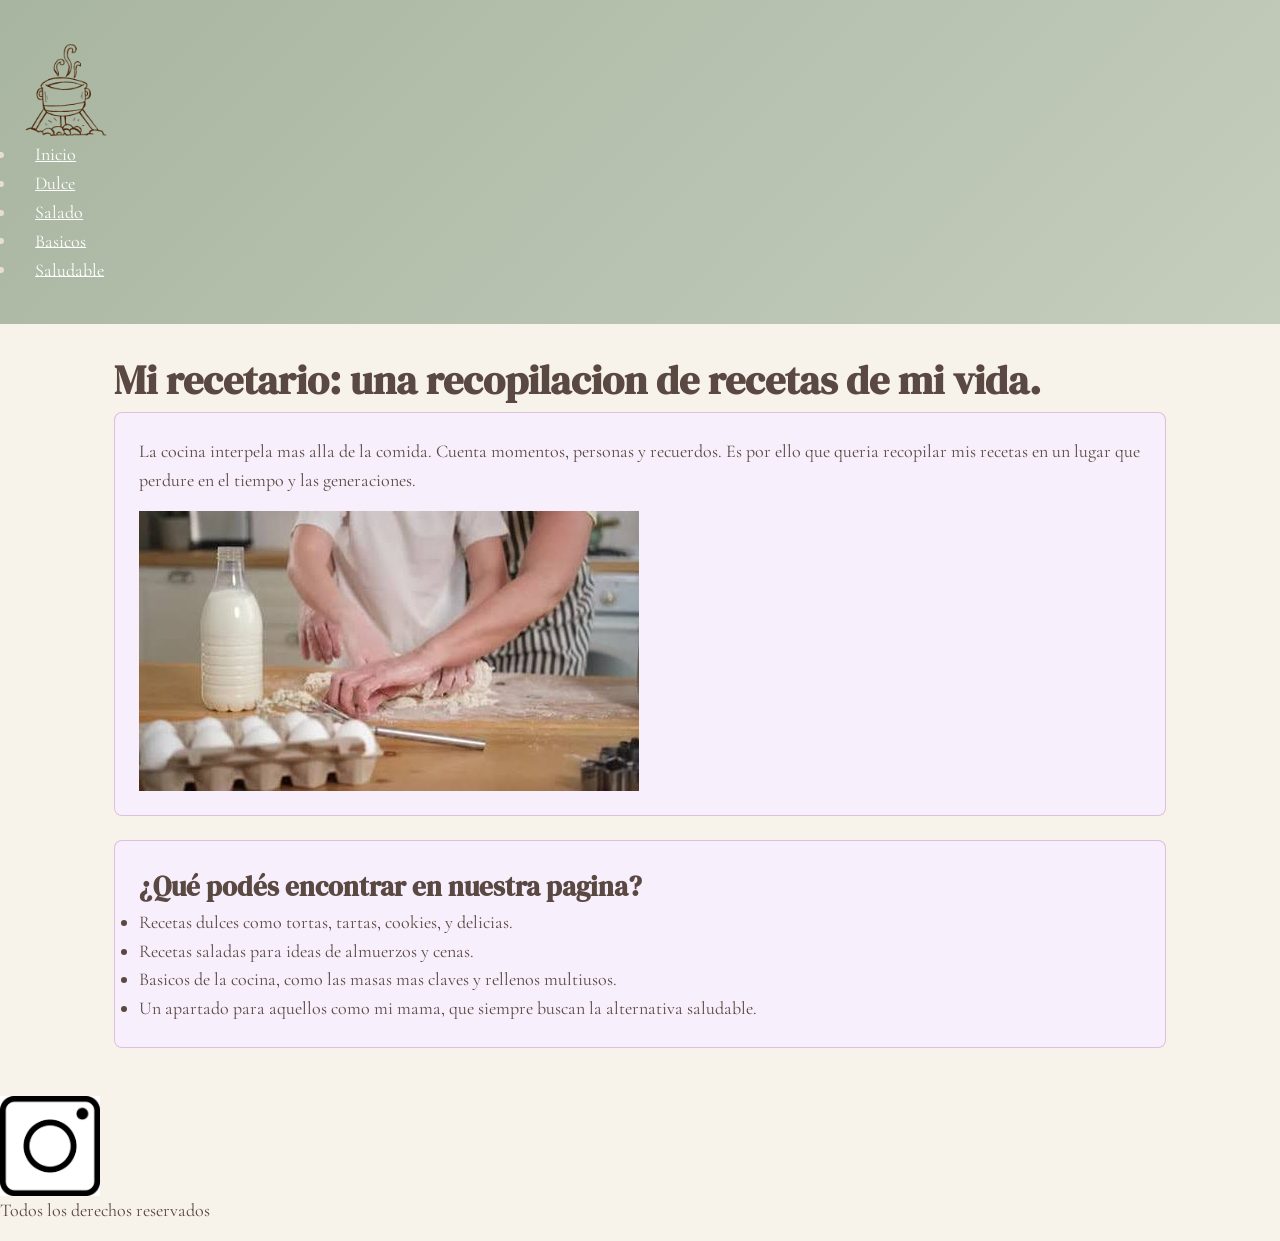
<file: index.html>
<!DOCTYPE html>

<html lang="es">
<head>
    <meta charset="UTF-8">
    <meta name="viewport" content="width=device-width, initial-scale=1.0">
    <title>Recetario|Inicio</title>
    <link rel="stylesheet" href="styles.css">
</head>
<body>
    <header>
        <img class = "foto-logo" src = "./imagenes/logo.webp" alt="Logo de la pagina, un caldero sobre el fuego">
        <nav>
            <ul>
                <li><a class="btn-principal" href = "#"> Inicio </a></li>
                <li><a class="btn-principal" href = "./pages/dulce.html"> Dulce </a></li>
                <li><a class="btn-principal" href = "./pages/salado.html"> Salado </a></li>
                <li><a class="btn-principal" href = "./pages/basicos.html"> Basicos </a></li>
                <li><a class="btn-principal" href = "./pages/saludable.html"> Saludable</a></li>
            </ul>
        </nav>
    </header>
    <main>
        <h1> Mi recetario: una recopilacion de recetas de mi vida. </h1>
        <section>
            <article> 
                <p> La cocina interpela mas alla de la comida. Cuenta momentos, personas y recuerdos. Es por ello que queria recopilar mis recetas en un lugar que perdure en el tiempo y las generaciones. </p>
            </article>
        <img src = "./imagenes/familia-cocina.jpg" alt="Imagen de un adulto y un niño cocinando juntos.">
        </section>
        <section>
            <h2>¿Qué podés encontrar en nuestra pagina?</h2>
            <article>
                <ul>
                    <li>Recetas dulces como tortas, tartas, cookies, y delicias.</li>
                    <li>Recetas saladas para ideas de almuerzos y cenas. </li>
                    <li>Basicos de la cocina, como las masas mas claves y rellenos multiusos.</li>
                    <li>Un apartado para aquellos como mi mama, que siempre buscan la alternativa saludable.</li>
                </ul>
            </article>
        </section>
    </main>
   <footer> 
    <ul> 
        <li> <a href ="https://www.instagram.com/maggiealmiron_?utm_source=ig_web_button_share_sheet&stkn=ZDNlZDc0MzIxNw==" target = "_blank"> <img class = "foto-logo" src ="./imagenes/instagram.png" alt= "Logo de instagram"> </a></li>
    <p> Todos los derechos reservados</p>
   </footer> 
</body>
</html>
</file>
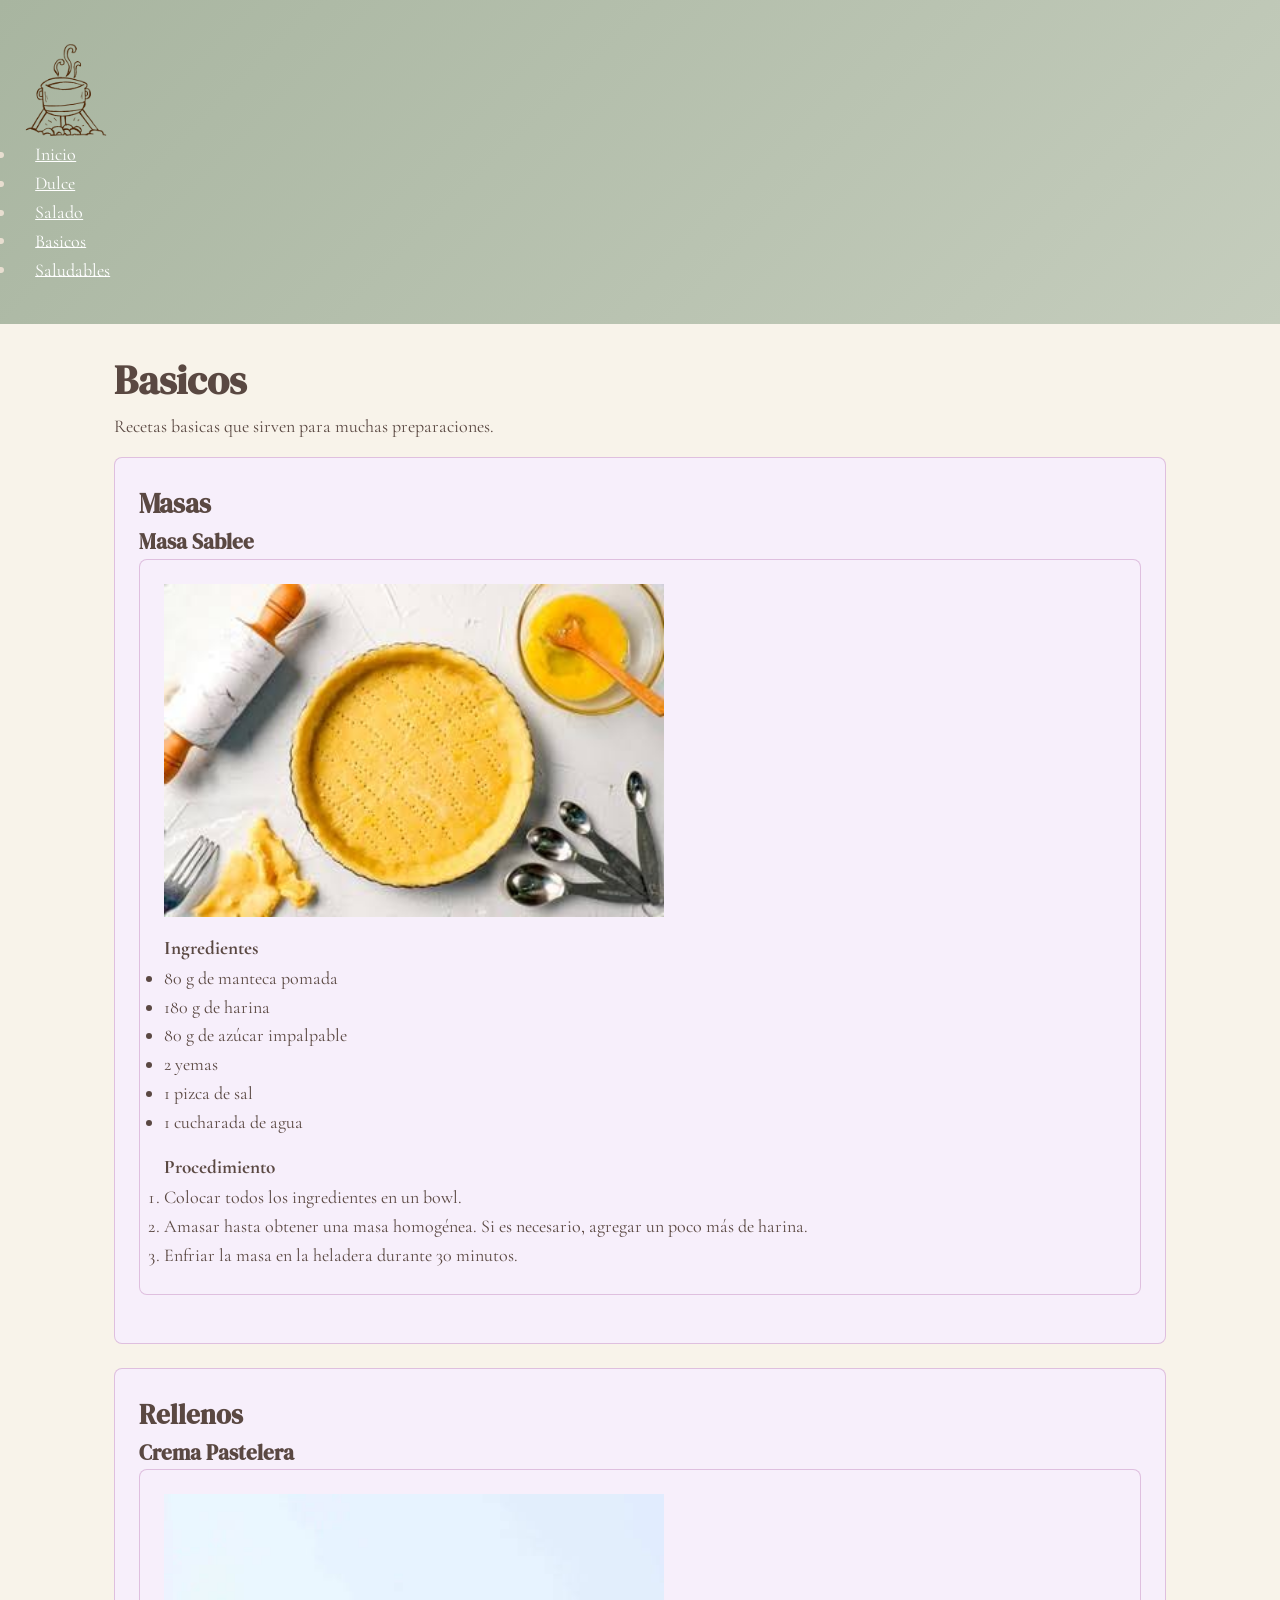
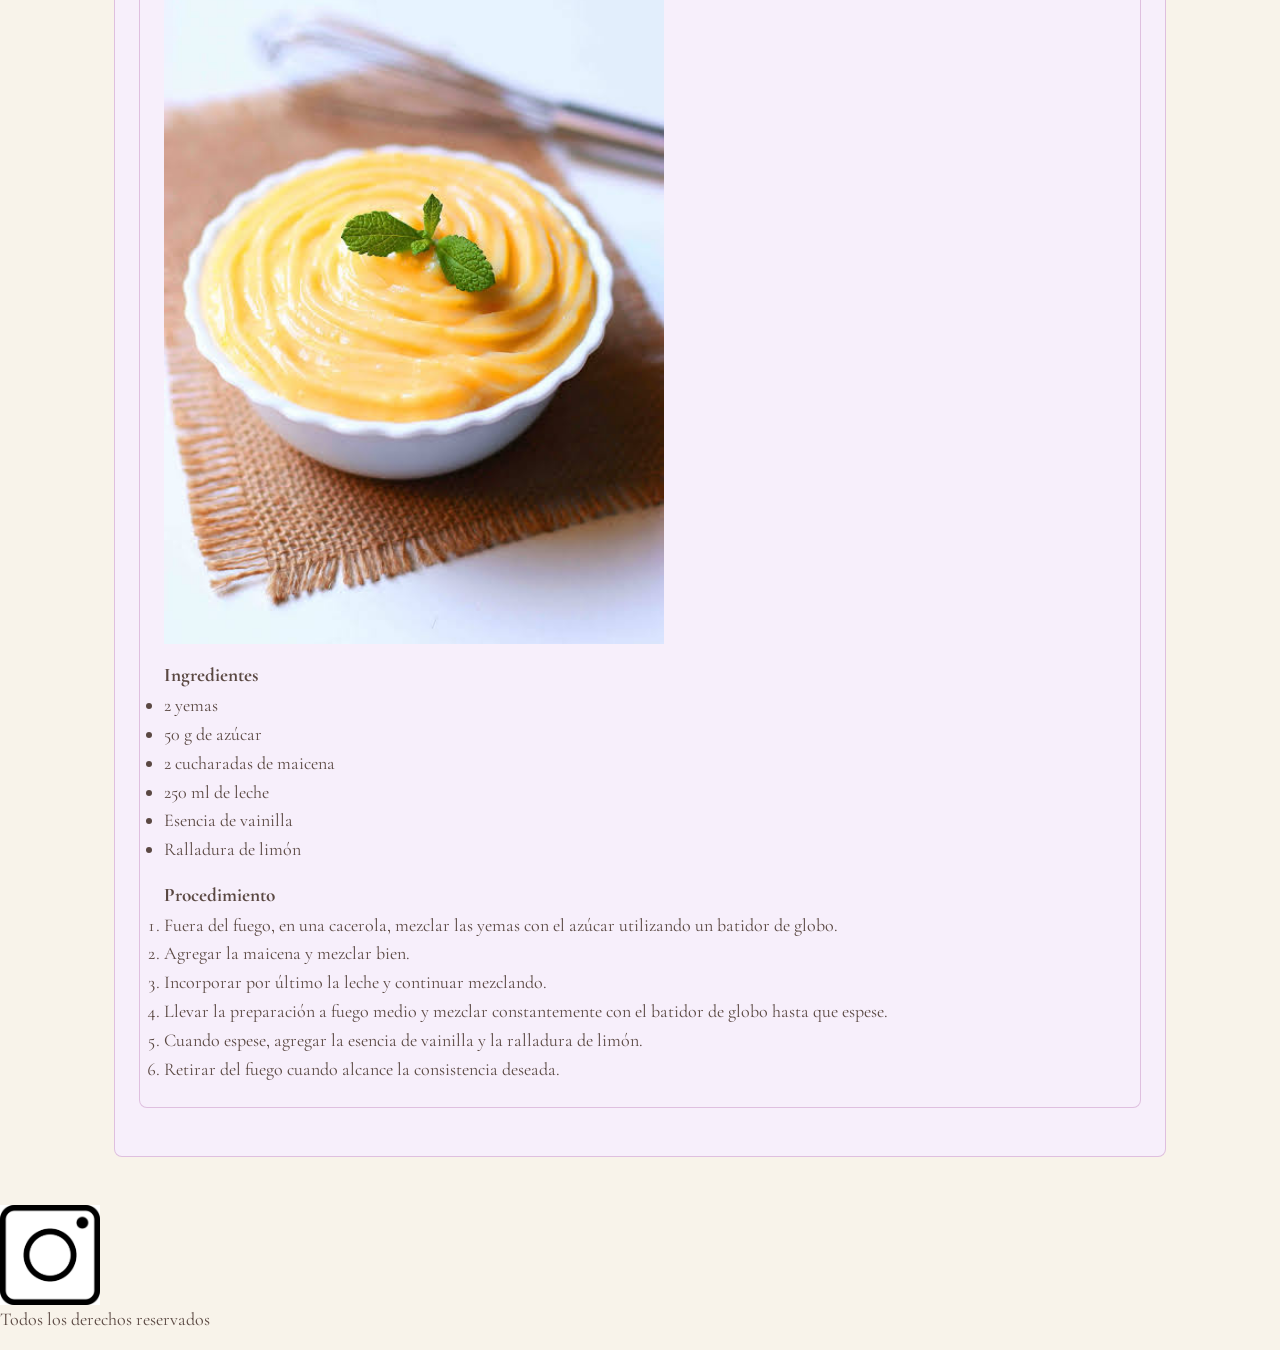
<file: pages/basicos.html>
<!DOCTYPE html>

<html lang="es">
<head>
    <meta charset="UTF-8">
    <meta name="viewport" content="width=device-width, initial-scale=1.0">
    <title>Recetario|Basicos</title>
    <link rel="stylesheet" href="../styles.css">
</head>
<body>
     <header>
        <img class = "foto-logo" src = "../imagenes/logo.webp" alt="Logo de la pagina, un caldero sobre el fuego">
        <nav>
            <ul>
                <li><a class="btn-principal" href = "../index.html"> Inicio </a></li>
                <li><a class="btn-principal" href = "dulce.html"> Dulce </a></li>
                <li><a class="btn-principal" href = "salado.html"> Salado </a></li>
                <li><a class="btn-principal" href = "#"> Basicos </a></li>
                <li><a class="btn-principal" href = "saludable.html"> Saludables</a></li>
            </ul>
        </nav>
    </header>
    <main>
        <h1>Basicos</h1>
            <p>Recetas basicas que sirven para muchas preparaciones.</p>

            <section> 
                <h2>Masas</h2> 
                <article> 
                    <h3 id="masa-sablee"> Masa Sablee</h3>
                        <section> 
                            <img class = "foto-receta" src = "../imagenes/masa_sablee.jpg" alt="Foto de una tartera con masa sablee estirada por encima.">
                            <h4>Ingredientes</h4>
                            <ul>
                                <li>80 g de manteca pomada</li>
                                <li>180 g de harina</li>
                                <li>80 g de azúcar impalpable</li>
                                <li>2 yemas</li>
                                <li>1 pizca de sal</li>
                                <li>1 cucharada de agua</li>
                            </ul>
                            <h4>Procedimiento</h4>
                            <ol>
                                <li>Colocar todos los ingredientes en un bowl.</li>
                                <li>Amasar hasta obtener una masa homogénea. Si es necesario, agregar un poco más de harina.</li>
                                <li>Enfriar la masa en la heladera durante 30 minutos.</li>
                            </ol>
                        </section>
                </article>
            </section>

            <section> 
                <h2>Rellenos</h2> 
                <article> 
                    <h3 id="crema-pastelera"> Crema Pastelera</h3>
                        <section> 
                            <img class = "foto-receta" src = "../imagenes/pastelera.jpg" alt="Foto de un bowl con crema pastelera.">
                            <h4>Ingredientes</h4>
                            <ul>
                                <li>2 yemas</li>
                                <li>50 g de azúcar</li>
                                <li>2 cucharadas de maicena</li>
                                <li>250 ml de leche</li>
                                <li>Esencia de vainilla</li>
                                <li>Ralladura de limón</li>
                            </ul>
                            <h4>Procedimiento</h4>
                            <ol>
                                <li>Fuera del fuego, en una cacerola, mezclar las yemas con el azúcar utilizando un batidor de globo.</li>
                                <li>Agregar la maicena y mezclar bien.</li>
                                <li>Incorporar por último la leche y continuar mezclando.</li>
                                <li>Llevar la preparación a fuego medio y mezclar constantemente con el batidor de globo hasta que espese.</li>
                                <li>Cuando espese, agregar la esencia de vainilla y la ralladura de limón.</li>
                                <li>Retirar del fuego cuando alcance la consistencia deseada.</li>
                            </ol>
                        </section>
                </article>
            </section>
    </main>
    <footer> 
    <ul> 
        <li> <a href ="https://www.instagram.com/maggiealmiron_?utm_source=ig_web_button_share_sheet&stkn=ZDNlZDc0MzIxNw==" target = "_blank"> <img class = "foto-logo" src ="../imagenes/instagram.png" alt= "Logo de instagram"> </a></li>
    
    <p> Todos los derechos reservados</p>
   </footer>
</body>
</html>
</file>
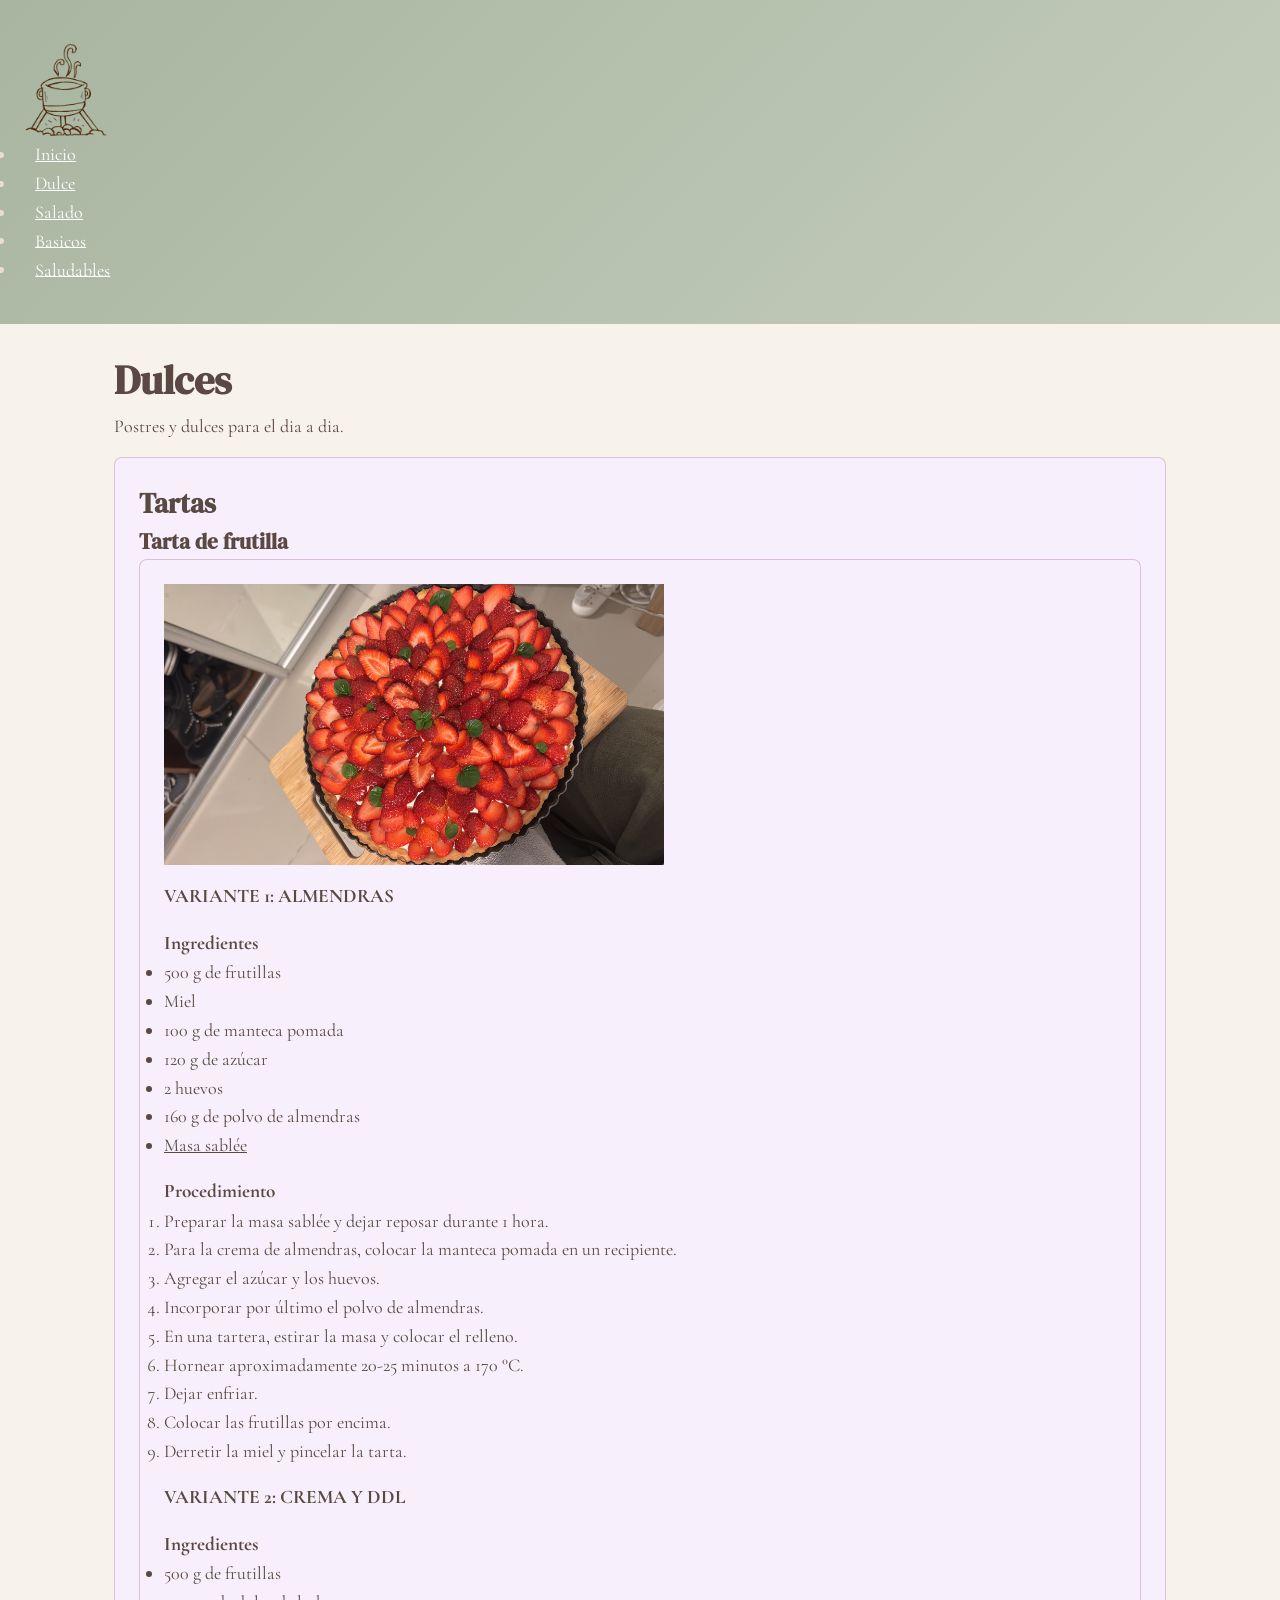
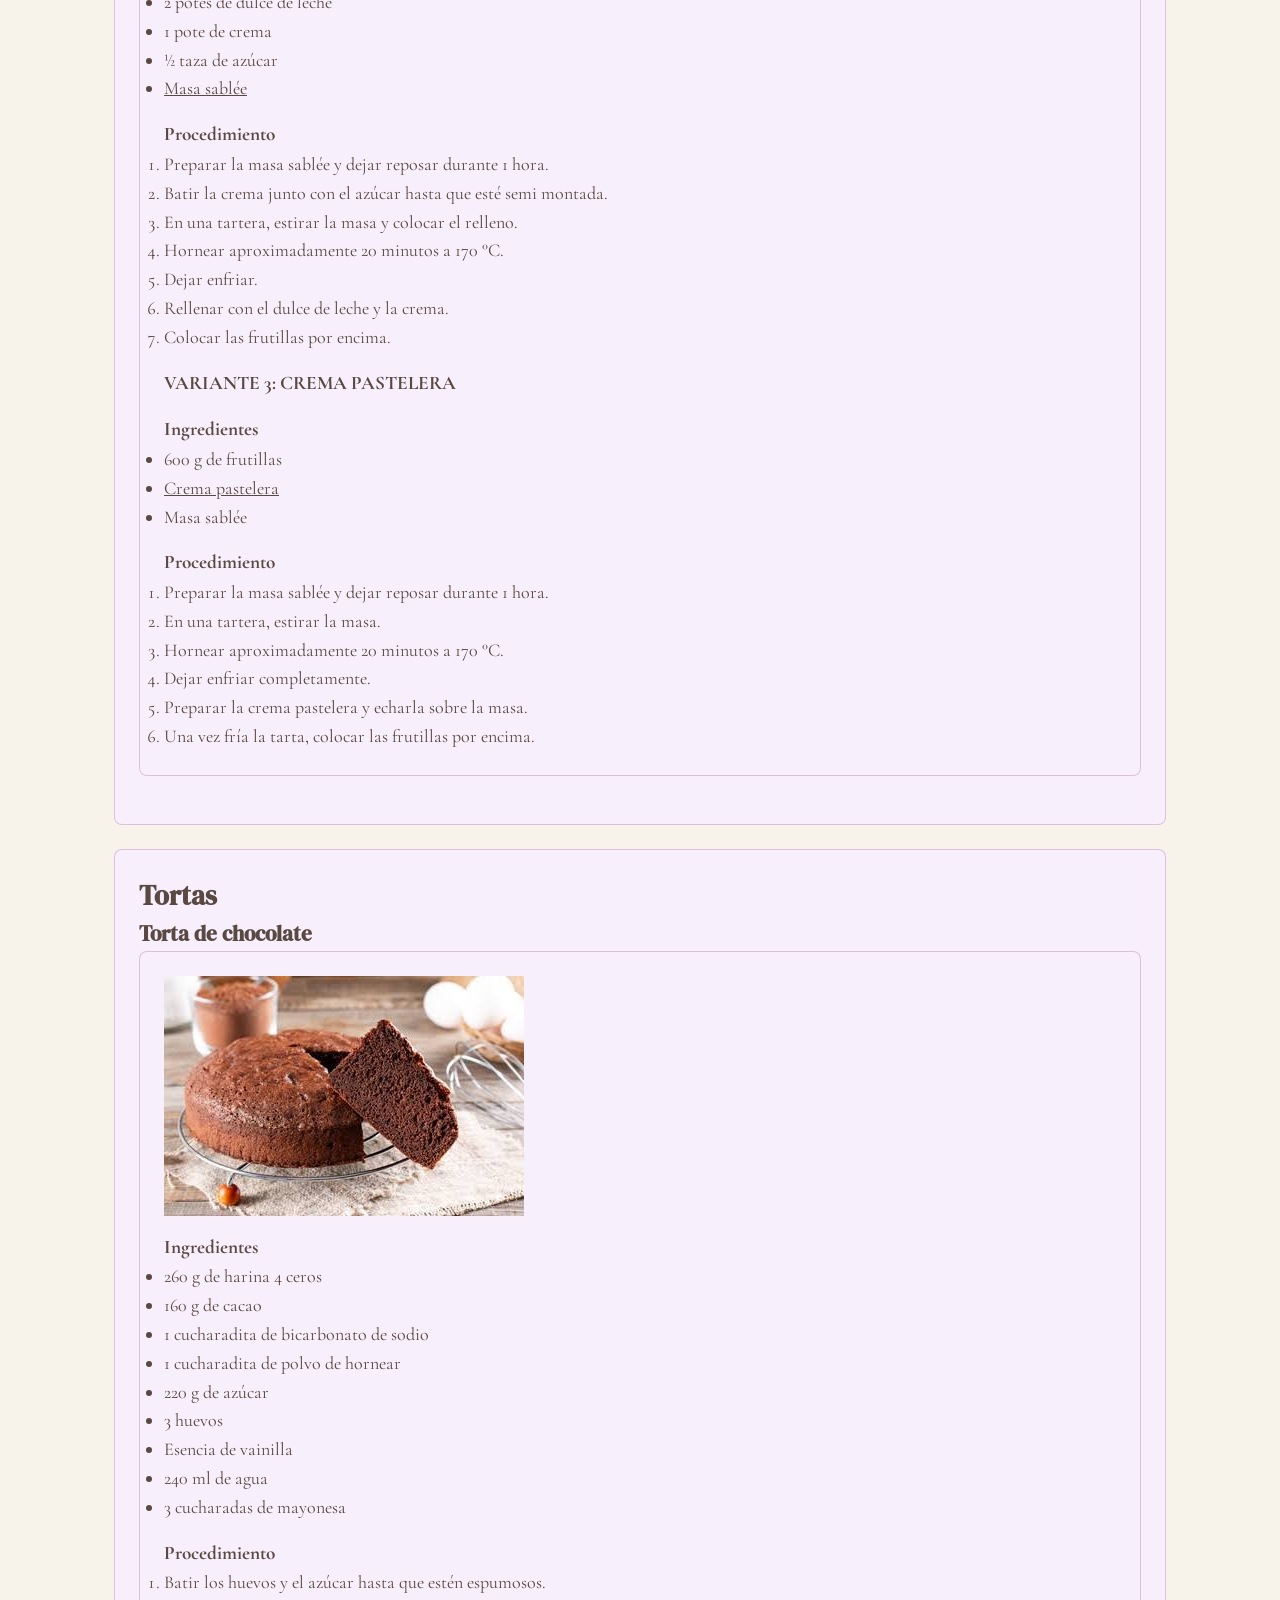
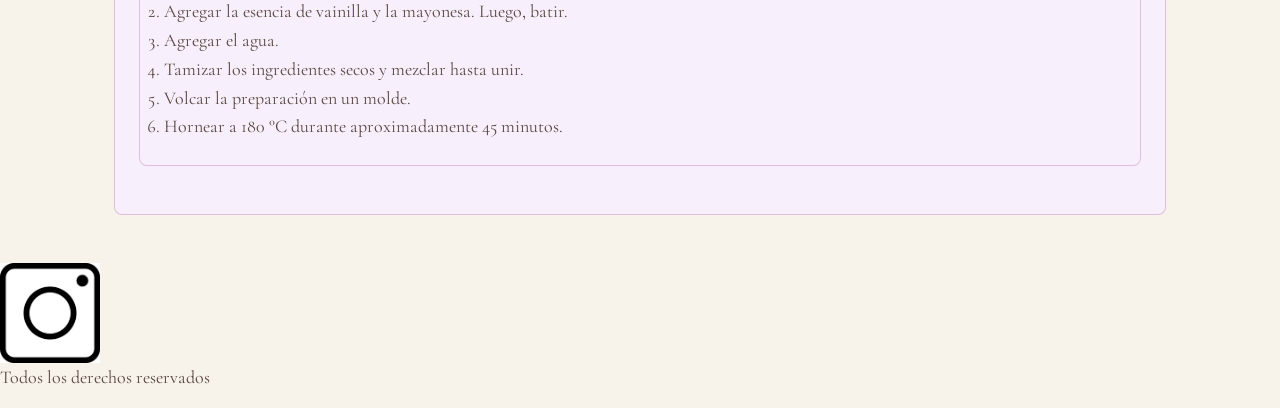
<file: pages/dulce.html>
<!DOCTYPE html>

<html lang="es">
<head>
    <meta charset="UTF-8">
    <meta name="viewport" content="width=device-width, initial-scale=1.0">
    <title>Recetario|Dulce</title>
    <link rel="stylesheet" href="../styles.css">
</head>
<body>
     <header>
        <img class = "foto-logo" src = "../imagenes/logo.webp" alt="Logo de la pagina, un caldero sobre el fuego">
        <nav>
            <ul>
                <li><a class="btn-principal" href = "../index.html"> Inicio </a></li>
                <li><a class="btn-principal" href = "#"> Dulce </a></li>
                <li><a class="btn-principal" href = "salado.html"> Salado </a></li>
                <li><a class="btn-principal" href = "basicos.html"> Basicos </a></li>
                <li><a class="btn-principal" href = "saludable.html"> Saludables</a></li>
            </ul>
        </nav>
    </header>
    <main>
        <h1>Dulces</h1>
            <p>Postres y dulces para el dia a dia. </p>
            <section> 
                <h2>Tartas</h2> 
                <article> 
                    <h3>Tarta de frutilla</h3>
                        <section> 
                            <img class = "foto-receta" src = "../imagenes/tarta_fr_1.JPG" alt="Foto de una tarta de frutilla">
                            <h4>VARIANTE 1: ALMENDRAS </h4>
                            <h5>Ingredientes</h5>
                            <ul>
                                <li>500 g de frutillas</li>
                                <li>Miel</li>
                                <li>100 g de manteca pomada</li>
                                <li>120 g de azúcar</li>
                                <li>2 huevos</li>
                                <li>160 g de polvo de almendras</li>
                                <li><a href="basicos.html#masa-sablee">Masa sablée</a></li>           
                             </ul>
                            <h4>Procedimiento</h4>
                            <ol>
                                <li>Preparar la masa sablée y dejar reposar durante 1 hora.</li>
                                <li>Para la crema de almendras, colocar la manteca pomada en un recipiente.</li>
                                <li>Agregar el azúcar y los huevos.</li>
                                <li>Incorporar por último el polvo de almendras.</li>
                                <li>En una tartera, estirar la masa y colocar el relleno.</li>
                                <li>Hornear aproximadamente 20-25 minutos a 170 °C.</li>
                                <li>Dejar enfriar.</li>
                                <li>Colocar las frutillas por encima.</li>
                                <li>Derretir la miel y pincelar la tarta.</li>
                            </ol>

                            <h4>VARIANTE 2: CREMA Y DDL</h4>
                            <h5>Ingredientes</h5>
                            <ul>
                                <li>500 g de frutillas</li>
                                <li>2 potes de dulce de leche</li>
                                <li>1 pote de crema</li>
                                <li>½ taza de azúcar</li>
                                <li> <a href="basicos.html#masa-sablee">Masa sablée</a></li>
                            </ul>
                            <h4>Procedimiento</h4>
                            <ol>
                                <li>Preparar la masa sablée y dejar reposar durante 1 hora.</li>
                                <li>Batir la crema junto con el azúcar hasta que esté semi montada.</li>
                                <li>En una tartera, estirar la masa y colocar el relleno.</li>
                                <li>Hornear aproximadamente 20 minutos a 170 °C.</li>
                                <li>Dejar enfriar.</li>
                                <li>Rellenar con el dulce de leche y la crema.</li>
                                <li>Colocar las frutillas por encima.</li>
                            </ol>

                            <h4>VARIANTE 3: CREMA PASTELERA</h4>
                            <h5>Ingredientes</h5>
                            <ul>
                                <li>600 g de frutillas</li>
                                <li> <a href="basicos.html#crema-pastelera">Crema pastelera</a></li>
                                <li> <a href="basicos.html#masa-sablee"></a>Masa sablée</a></li>
                            </ul>
                            <h4>Procedimiento</h4>
                            <ol>
                                <li>Preparar la masa sablée y dejar reposar durante 1 hora.</li>
                                <li>En una tartera, estirar la masa.</li>
                                <li>Hornear aproximadamente 20 minutos a 170 °C.</li>
                                <li>Dejar enfriar completamente.</li>
                                <li>Preparar la crema pastelera y echarla sobre la masa.</li>
                                <li>Una vez fría la tarta, colocar las frutillas por encima.</li>
                            </ol>
                        </section>
                </article>
            </section>

            <section> 
                <h2>Tortas</h2> 
                <article> 
                    <h3>Torta de chocolate</h3>
                        <section>
                            <img src = "../imagenes/torta_ch.jpg" alt="Foto de una torta de chocolate">
                            <h4>Ingredientes</h4>
                            <ul>
                                <li>260 g de harina 4 ceros</li>
                                <li>160 g de cacao</li>
                                <li>1 cucharadita de bicarbonato de sodio</li>
                                <li>1 cucharadita de polvo de hornear</li>
                                <li>220 g de azúcar</li>
                                <li>3 huevos</li>
                                <li>Esencia de vainilla</li>
                                <li>240 ml de agua</li>
                                <li>3 cucharadas de mayonesa</li>
                            </ul>
                            <h4>Procedimiento</h4>
                            <ol>
                                <li>Batir los huevos y el azúcar hasta que estén espumosos.</li>
                                <li>Agregar la esencia de vainilla y la mayonesa. Luego, batir.</li>
                                <li>Agregar el agua.</li>
                                <li>Tamizar los ingredientes secos y mezclar hasta unir.</li>
                                <li>Volcar la preparación en un molde.</li>
                                <li>Hornear a 180 °C durante aproximadamente 45 minutos.</li>
                            </ol>
                        </section>
                </article>
        </section>
    </main>
    <footer> 
    <ul> 
        <li> <a href ="https://www.instagram.com/maggiealmiron_?utm_source=ig_web_button_share_sheet&stkn=ZDNlZDc0MzIxNw==" target = "_blank"> <img class = "foto-logo" src ="../imagenes/instagram.png" alt= "Logo de instagram"> </a></li>
    </ul>
    
    <p> Todos los derechos reservados</p>
   </footer>
</body>
</html>
</file>
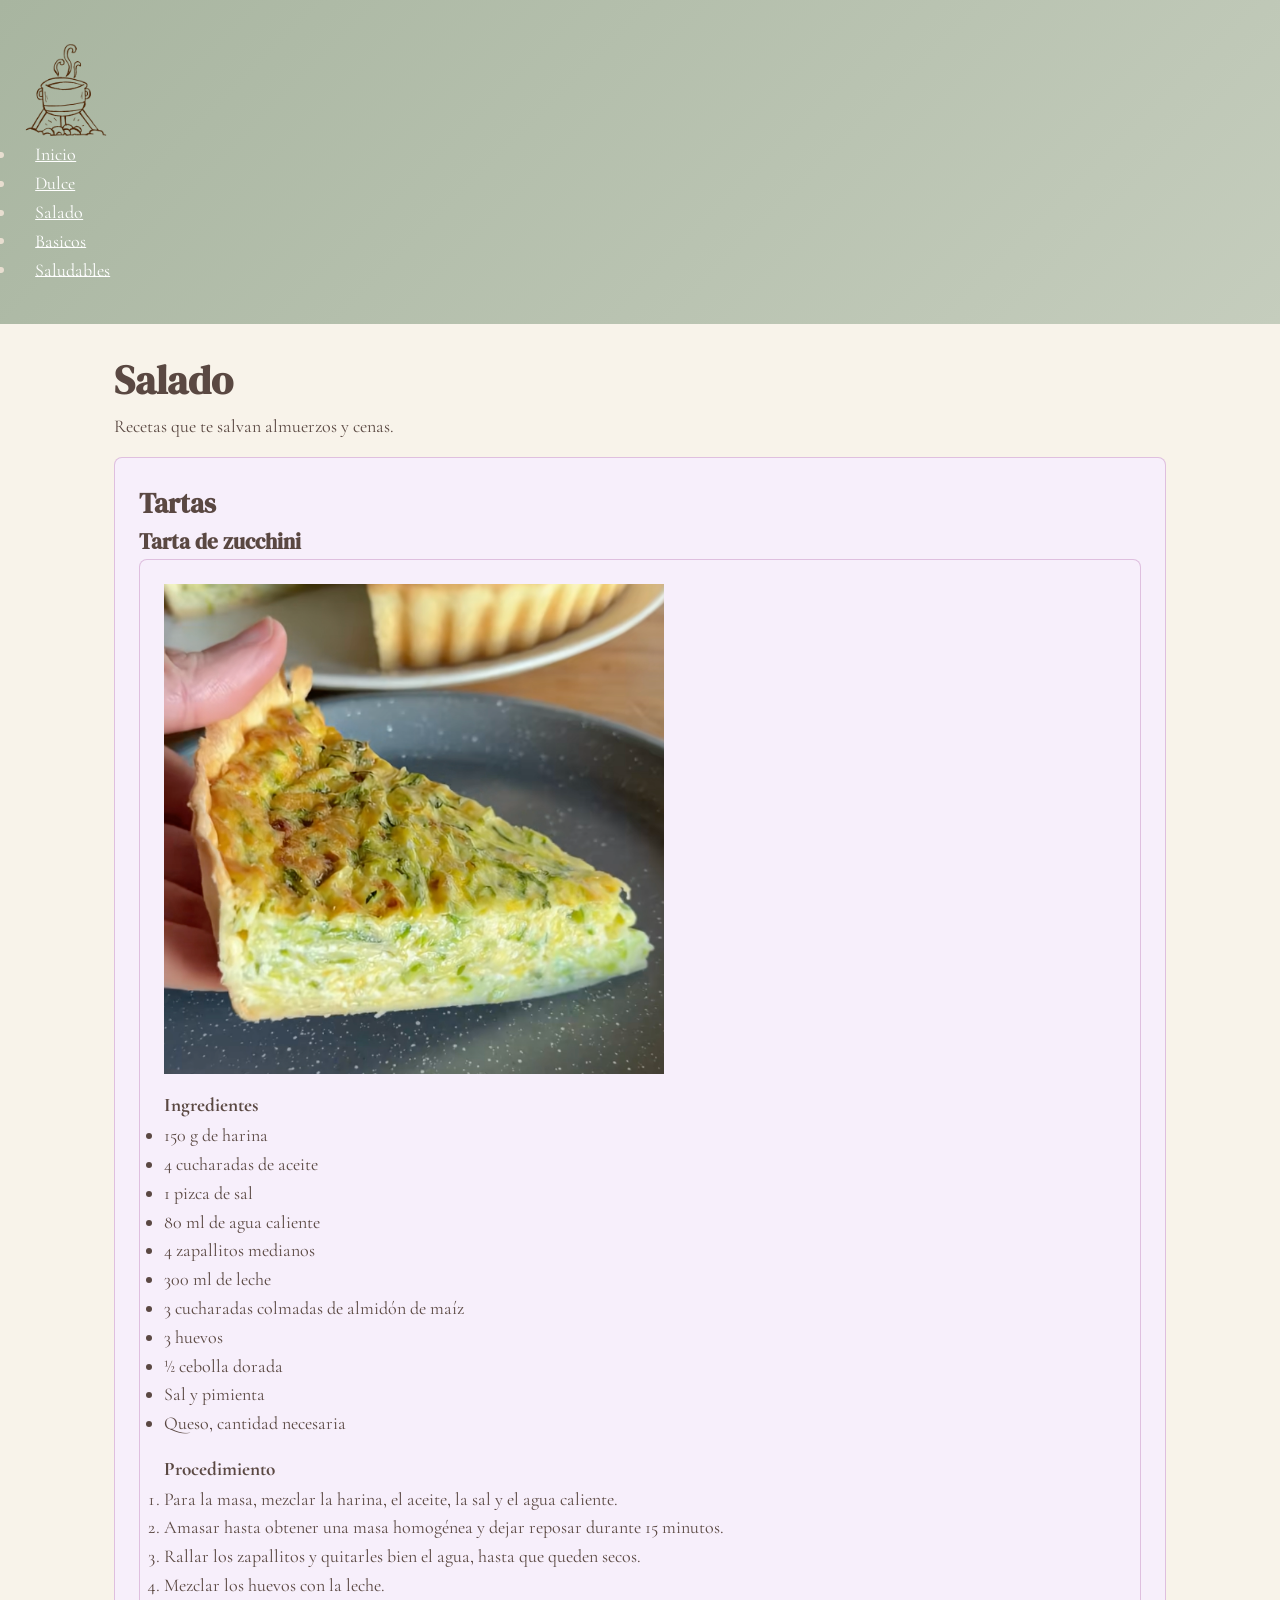
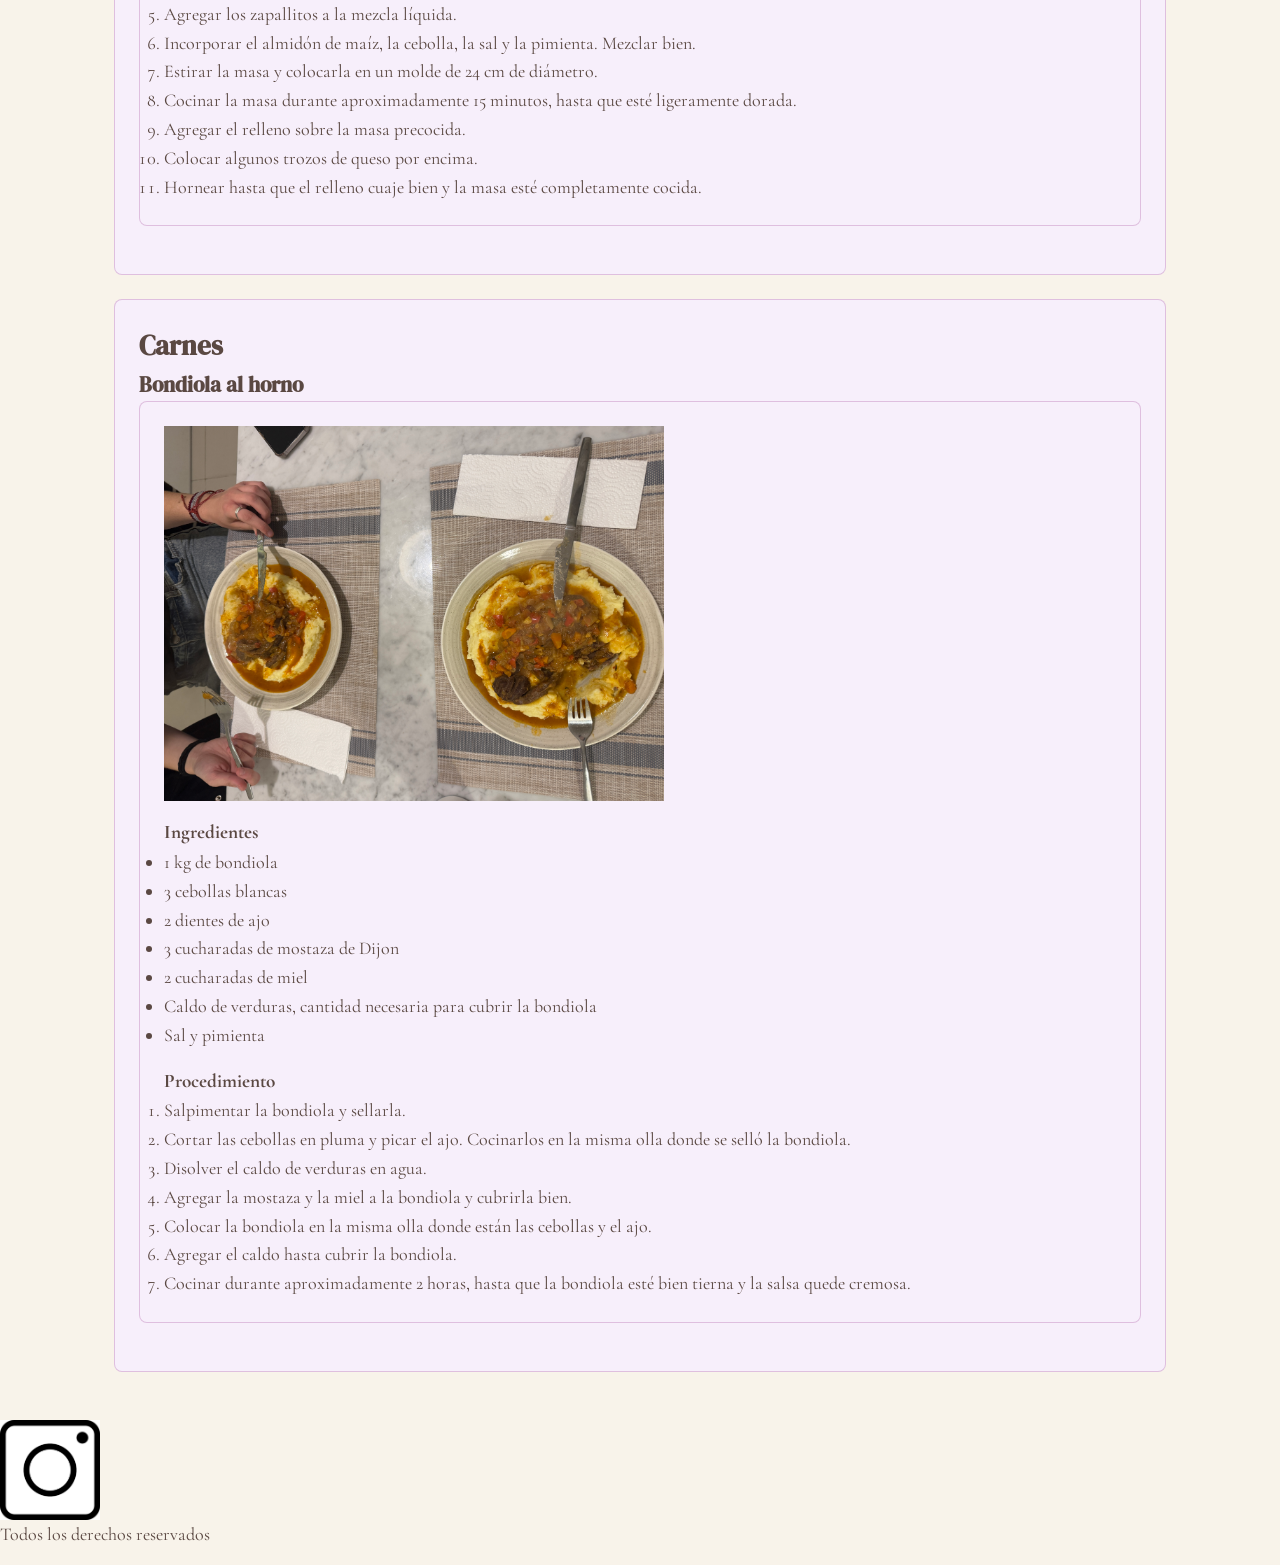
<file: pages/salado.html>
<!DOCTYPE html>

<html lang="es">
<head>
    <meta charset="UTF-8">
    <meta name="viewport" content="width=device-width, initial-scale=1.0">
    <title>Recetario|Dulce</title>
    <link rel="stylesheet" href="../styles.css">
</head>
<body>
     <header>
        <img class = "foto-logo" src = "../imagenes/logo.webp" alt="Logo de la pagina, un caldero sobre el fuego">
        <nav>
            <ul>
                <li><a class="btn-principal" href = "../index.html"> Inicio </a></li>
                <li><a class="btn-principal" href = "dulce.html"> Dulce </a></li>
                <li><a class="btn-principal" href = "#"> Salado </a></li>
                <li><a class="btn-principal" href = "basicos.html"> Basicos </a></li>
                <li><a class="btn-principal" href = "saludable.html"> Saludables</a></li>
            </ul>
        </nav>
    </header>
    <main>
        <h1>Salado</h1>
            <p>Recetas que te salvan almuerzos y cenas. </p>
            <section> 
                <h2>Tartas</h2> 
                <article> 
                    <h3>Tarta de zucchini</h3>
                        <section> 
                            <img class = "foto-receta" src = "../imagenes/tarta-zuchini.png" alt="Foto de una tarta de zucchini">
                            <h4>Ingredientes</h4>
                            <ul>
                                <li>150 g de harina</li>
                                <li>4 cucharadas de aceite</li>
                                <li>1 pizca de sal</li>
                                <li>80 ml de agua caliente</li>
                                <li>4 zapallitos medianos</li>
                                <li>300 ml de leche</li>
                                <li>3 cucharadas colmadas de almidón de maíz</li>
                                <li>3 huevos</li>
                                <li>½ cebolla dorada</li>
                                <li>Sal y pimienta</li>
                                <li>Queso, cantidad necesaria</li>
                            </ul>
                            <h4>Procedimiento</h4>
                            <ol>
                                <li>Para la masa, mezclar la harina, el aceite, la sal y el agua caliente.</li>
                                <li>Amasar hasta obtener una masa homogénea y dejar reposar durante 15 minutos.</li>
                                <li>Rallar los zapallitos y quitarles bien el agua, hasta que queden secos.</li>
                                <li>Mezclar los huevos con la leche.</li>
                                <li>Agregar los zapallitos a la mezcla líquida.</li>
                                <li>Incorporar el almidón de maíz, la cebolla, la sal y la pimienta. Mezclar bien.</li>
                                <li>Estirar la masa y colocarla en un molde de 24 cm de diámetro.</li>
                                <li>Cocinar la masa durante aproximadamente 15 minutos, hasta que esté ligeramente dorada.</li>
                                <li>Agregar el relleno sobre la masa precocida.</li>
                                <li>Colocar algunos trozos de queso por encima.</li>
                                <li>Hornear hasta que el relleno cuaje bien y la masa esté completamente cocida.</li>
                            </ol>
                        </section>
                </article>
            </section>

            <section> 
                <h2>Carnes</h2> 
                <article> 
                    <h3>Bondiola al horno</h3>
                        <section> 
                            <img class = "foto-receta" src = "../imagenes/bondiola.JPG" alt="Foto de unos platos con bondiola, sobre un pure de papas.">
                            <h4>Ingredientes</h4>
                            <ul>
                                <li>1 kg de bondiola</li>
                                <li>3 cebollas blancas</li>
                                <li>2 dientes de ajo</li>
                                <li>3 cucharadas de mostaza de Dijon</li>
                                <li>2 cucharadas de miel</li>
                                <li>Caldo de verduras, cantidad necesaria para cubrir la bondiola</li>
                                <li>Sal y pimienta</li>
                            </ul>
                            <h4>Procedimiento</h4>
                            <ol>            
                                <li>Salpimentar la bondiola y sellarla.</li>
                                <li>Cortar las cebollas en pluma y picar el ajo. Cocinarlos en la misma olla donde se selló la bondiola.</li>
                                <li>Disolver el caldo de verduras en agua.</li>
                                <li>Agregar la mostaza y la miel a la bondiola y cubrirla bien.</li>
                                <li>Colocar la bondiola en la misma olla donde están las cebollas y el ajo.</li>
                                <li>Agregar el caldo hasta cubrir la bondiola.</li>
                                <li>Cocinar durante aproximadamente 2 horas, hasta que la bondiola esté bien tierna y la salsa quede cremosa.</li>
                            </ol>
                        </section>
                </article>
        </section>
    </main>
    <footer> 
    <ul> 
        <li> <a href ="https://www.instagram.com/maggiealmiron_?utm_source=ig_web_button_share_sheet&stkn=ZDNlZDc0MzIxNw==" target = "_blank"> <img class = "foto-logo" src ="../imagenes/instagram.png" alt= "Logo de instagram"> </a></li>
    </ul>
    
    <p> Todos los derechos reservados</p>
   </footer>
</body>
</html>
</file>
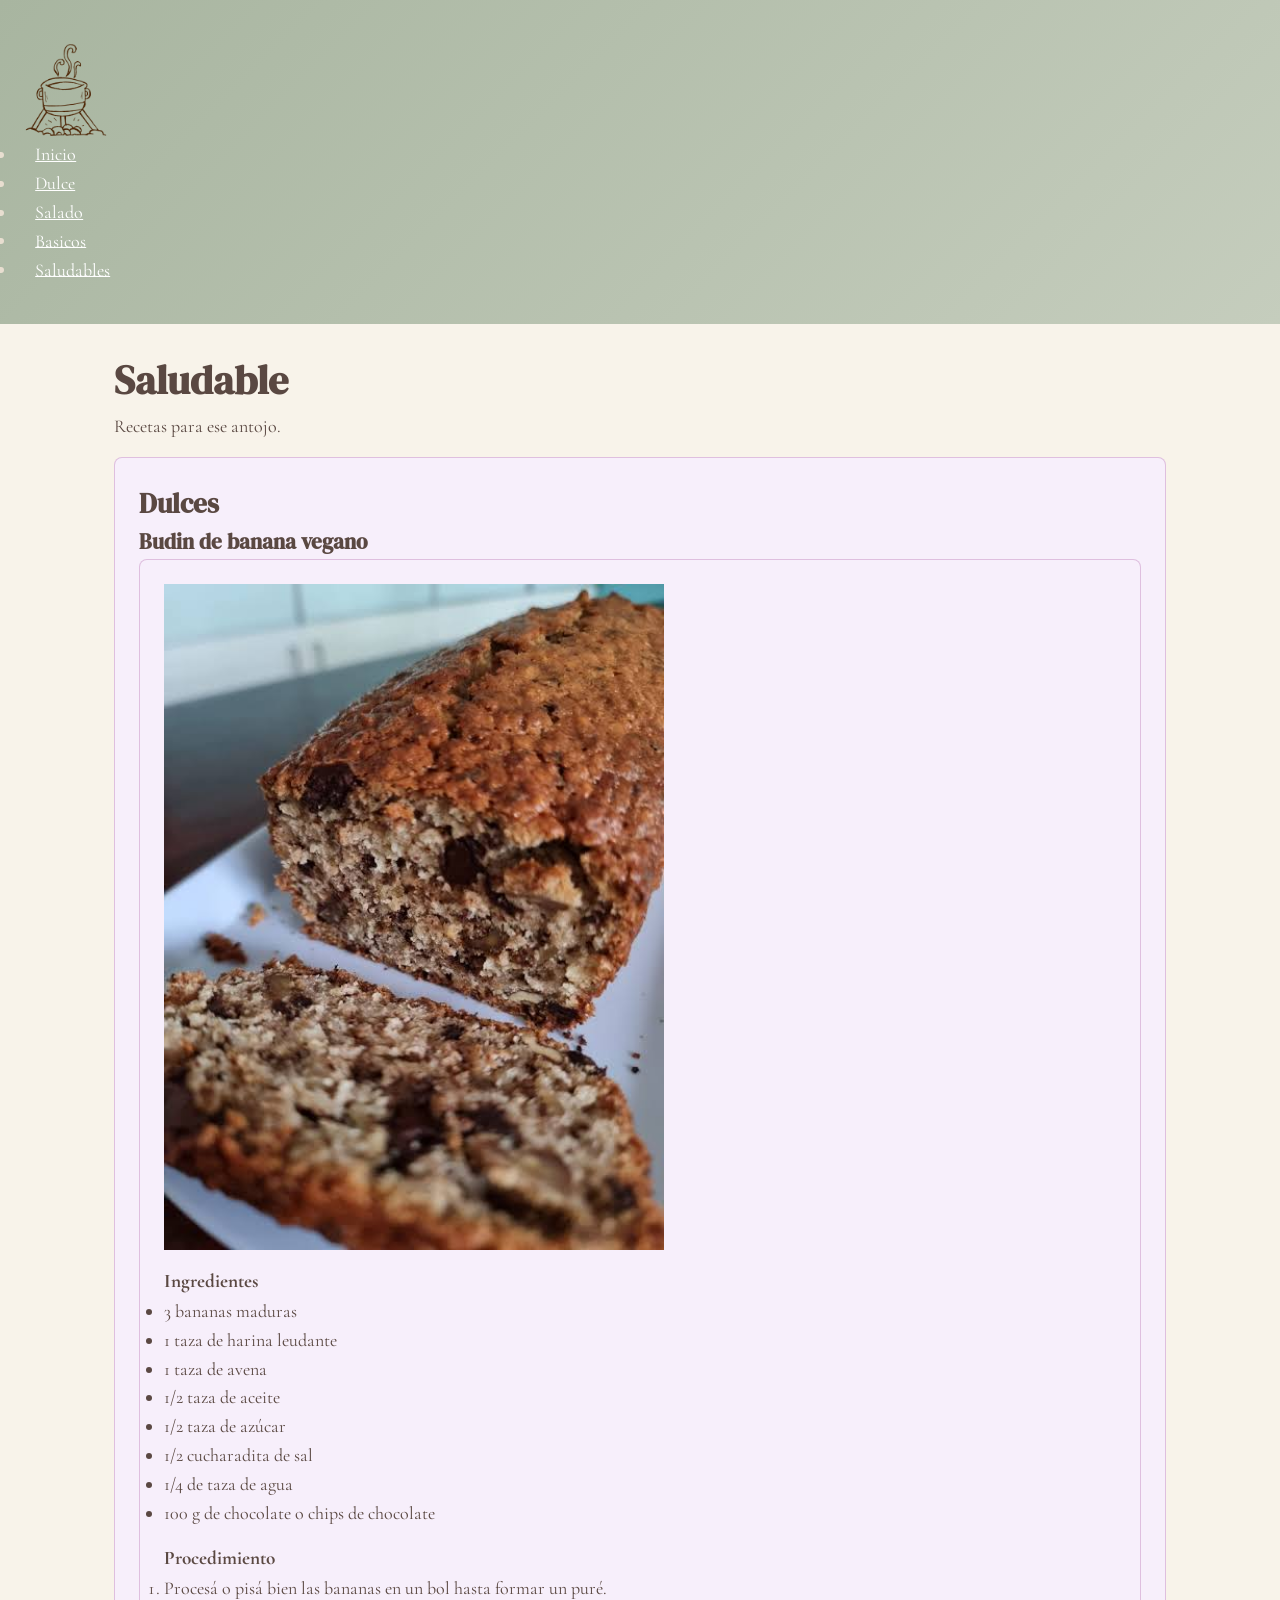
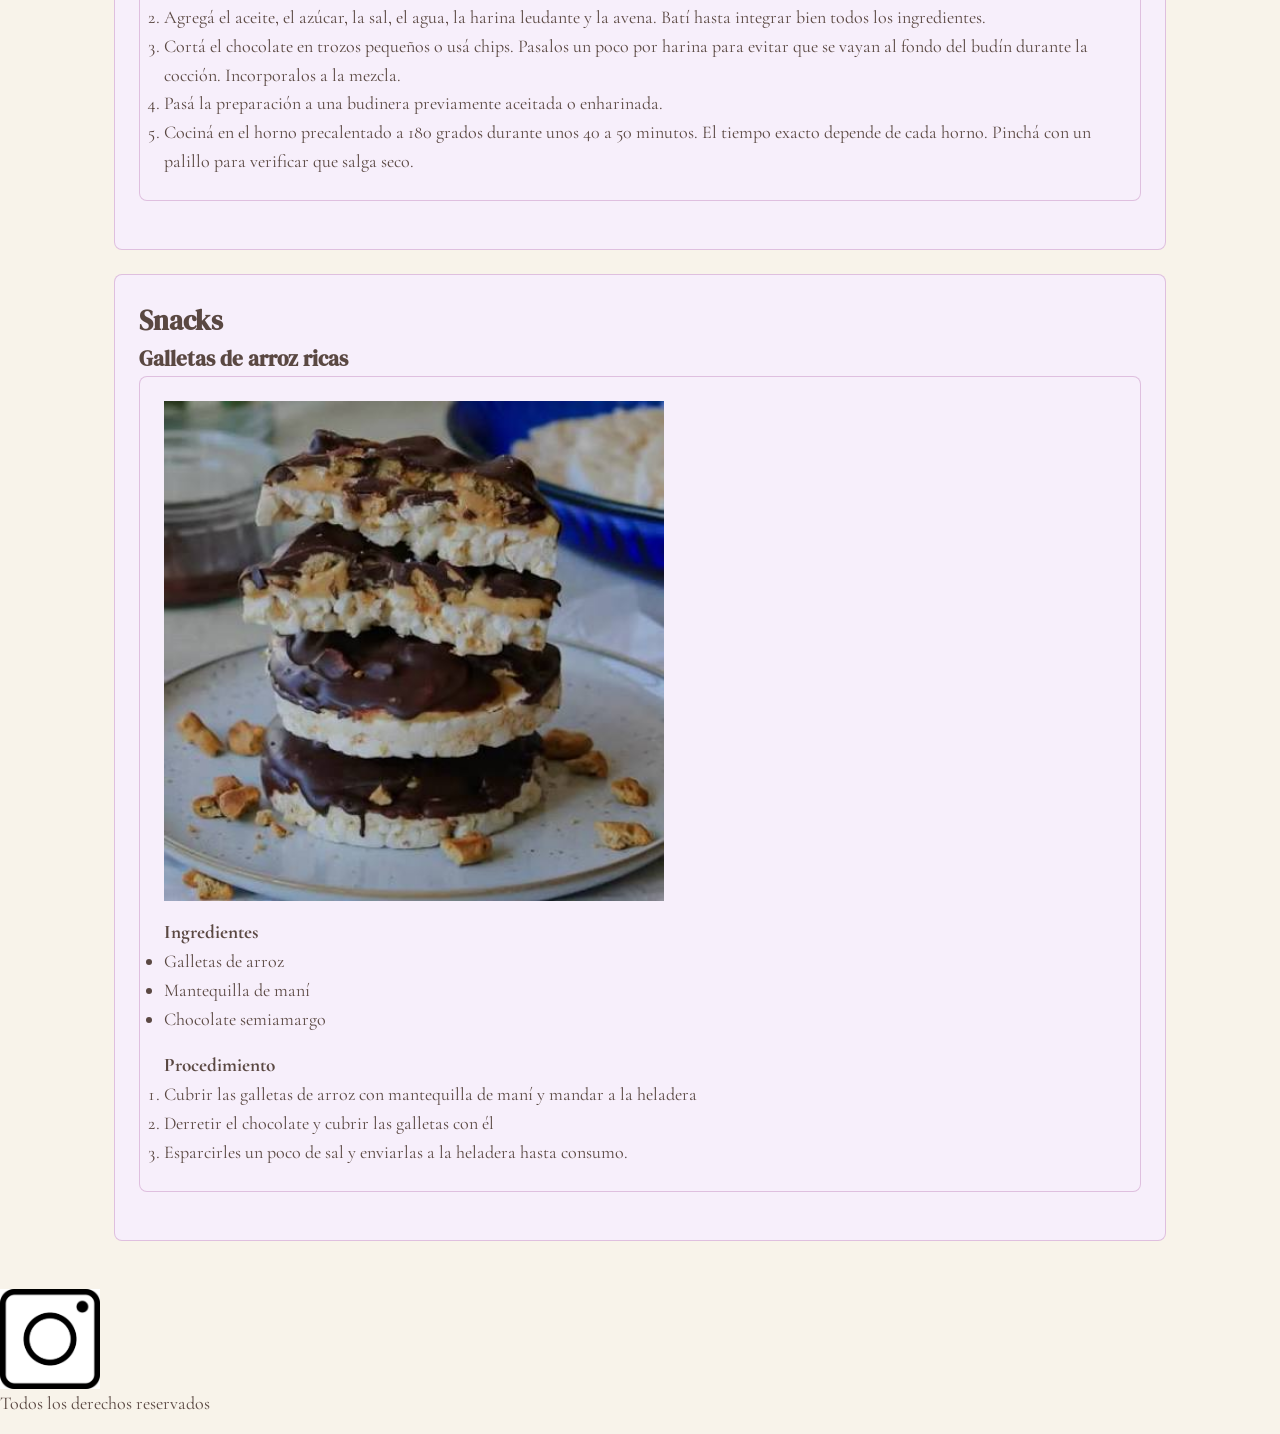
<file: pages/saludable.html>
<!DOCTYPE html>

<html lang="es">
<head>
    <meta charset="UTF-8">
    <meta name="viewport" content="width=device-width, initial-scale=1.0">
    <title>Recetario|Dulce</title>
    <link rel="stylesheet" href="../styles.css">
</head>
<body>
     <header>
        <img class = "foto-logo" src = "../imagenes/logo.webp" alt="Logo de la pagina, un caldero sobre el fuego">
        <nav>
            <ul>
                <li><a class="btn-principal" href = "../index.html"> Inicio </a></li>
                <li><a class="btn-principal" href = "dul"> Dulce </a></li>
                <li><a class="btn-principal" href = "salado.html"> Salado </a></li>
                <li><a class="btn-principal" href = "basicos.html"> Basicos </a></li>
                <li><a class="btn-principal" href = "#"> Saludables</a></li>
            </ul>
        </nav>
    </header>
    <main>
        <h1>Saludable</h1>
            <p>Recetas para ese antojo. </p>
            <section> 
                <h2>Dulces</h2> 
                <article> 
                    <h3>Budin de banana vegano</h3>
                        <section> 
                            <img class = "foto-receta" src = "../imagenes/budin_banana.jpg" alt="Foto de un budín de banana.">
                            <h4>Ingredientes</h4>
                            <ul>
                                <li>3 bananas maduras</li>
                                <li>1 taza de harina leudante</li>
                                <li>1 taza de avena</li>
                                <li>1/2 taza de aceite</li>
                                <li>1/2 taza de azúcar</li>
                                <li>1/2 cucharadita de sal</li>
                                <li>1/4 de taza de agua</li>
                                <li>100 g de chocolate o chips de chocolate</li>
                            </ul>
                            <h4>Procedimiento</h4>
                            <ol>
                                <li>Procesá o pisá bien las bananas en un bol hasta formar un puré.</li>

                                <li>Agregá el aceite, el azúcar, la sal, el agua, la harina leudante y la avena. Batí hasta integrar bien todos los ingredientes.</li>

                                <li>Cortá el chocolate en trozos pequeños o usá chips. Pasalos un poco por harina para evitar que se vayan al fondo del budín durante la cocción. Incorporalos a la mezcla.</li>

                                <li>Pasá la preparación a una budinera previamente aceitada o enharinada.</li>

                                <li>Cociná en el horno precalentado a 180 grados durante unos 40 a 50 minutos. El tiempo exacto depende de cada horno. Pinchá con un palillo para verificar que salga seco.</li>
                            </ol>
                        </section>
                </article>
            </section>

            <section> 
                <h2>Snacks</h2> 
                <article> 
                    <h3>Galletas de arroz ricas</h3>
                        <section> 
                            <img class = "foto-receta" src = "../imagenes/galletas_arroz.jpg" alt="Foto de una pila de galletas de arroz con mantequilla de mani y chocolate.">
                            <h4>Ingredientes</h4>
                            <ul>
                                <li>Galletas de arroz</li>
                                <li>Mantequilla de maní</li>
                                <li>Chocolate semiamargo</li>
                            </ul>
                            <h4>Procedimiento</h4>
                            <ol>
                                <li>Cubrir las galletas de arroz con mantequilla de maní y mandar a la heladera</li>
                                <li>Derretir el chocolate y cubrir las galletas con él</li>
                                <li>Esparcirles un poco de sal y enviarlas a la heladera hasta consumo.</li>
                            </ol>
                        </section>
                </article>
        </section>
    </main>
    <footer> 
    <ul> 
        <li> <a href ="https://www.instagram.com/maggiealmiron_?utm_source=ig_web_button_share_sheet&stkn=ZDNlZDc0MzIxNw==" target = "_blank"> <img class = "foto-logo" src ="../imagenes/instagram.png" alt= "Logo de instagram"> </a></li>
    </ul>
    
    <p> Todos los derechos reservados</p>
   </footer>
</body>
</html>
</file>
<file: styles.css>
@import url('https://fonts.googleapis.com/css2?family=Cormorant+Garamond:ital,wght@0,300..700;1,300..700&family=DM+Serif+Display:ital@0;1&display=swap');


/* Colores: 
   #F8F3EA - Fondo principal
   #A8B5A0 - Botones, detalles y navegacion
   #D8B8B0 - Elementos destacados
   #5A4842 - Titulos y texto
   #E8DED0 - Tarjetas y separadores */


* {
  margin: 0;
  padding: 0;
  box-sizing: border-box;
}


img {
  max-width: 100%;
  display: block;
}

.foto-logo {
  width: 100px;
}

.foto-receta{
  width: 500px;
}

a {
    color: #5A4842;
}

body {
  /* Fuente principal para textos y lectura */
  font-family: 'Cormorant Garamond', sans-serif;

  /* Tamaño de la fuente */
  font-size: 18px;

  /* Espacio entre lineas */
  line-height: 1.6;

  /* Color general del texto */
  color: #5A4842;

  /* Color de fondo general de la pagina */
  background-color: #F8F3EA;
}


h1, h2, h3 {
  font-family: 'DM Serif Display', sans-serif;
  font-weight: 700;
  line-height: 1.6;
}



h1 {
  font-size: 2.5rem;
}

h4 {
  font-size: 1.2rem;
  margin-top: 1rem;
}

h5 {
   margin-top: 1rem;
   font-size: 1.2rem
}


p {
  font-weight: 400;
  margin-bottom: 1rem;
}


header {
  background: linear-gradient(135deg, #A8B5A0, #C5CDBD);


  color: #E8DED0;

  padding: 2.5rem 1rem;
}


main {
  max-width: 1100px;
  margin: 0 auto;
  padding: 1.5rem;
}


section {
  
  background-color: hsl(280, 60%, 96%);
  border: 1px solid rgba(127, 3, 110, 0.2);
  border-radius: 8px;
  padding: 1.5rem;
  margin-bottom: 1.5rem;
}


.btn-principal {

  color: #ffffff;

  padding: 0.6rem 1.2rem;

  border: none;

  border-radius: 4px;

  cursor: pointer;
}

/* .card p {
  color: #4a4a4a;
} --> lo guardo para los tips

como lo aplico --> 

   <div class="card">
      <p>Este texto va a usar este color.</p>
   </div>
*/
</file>
